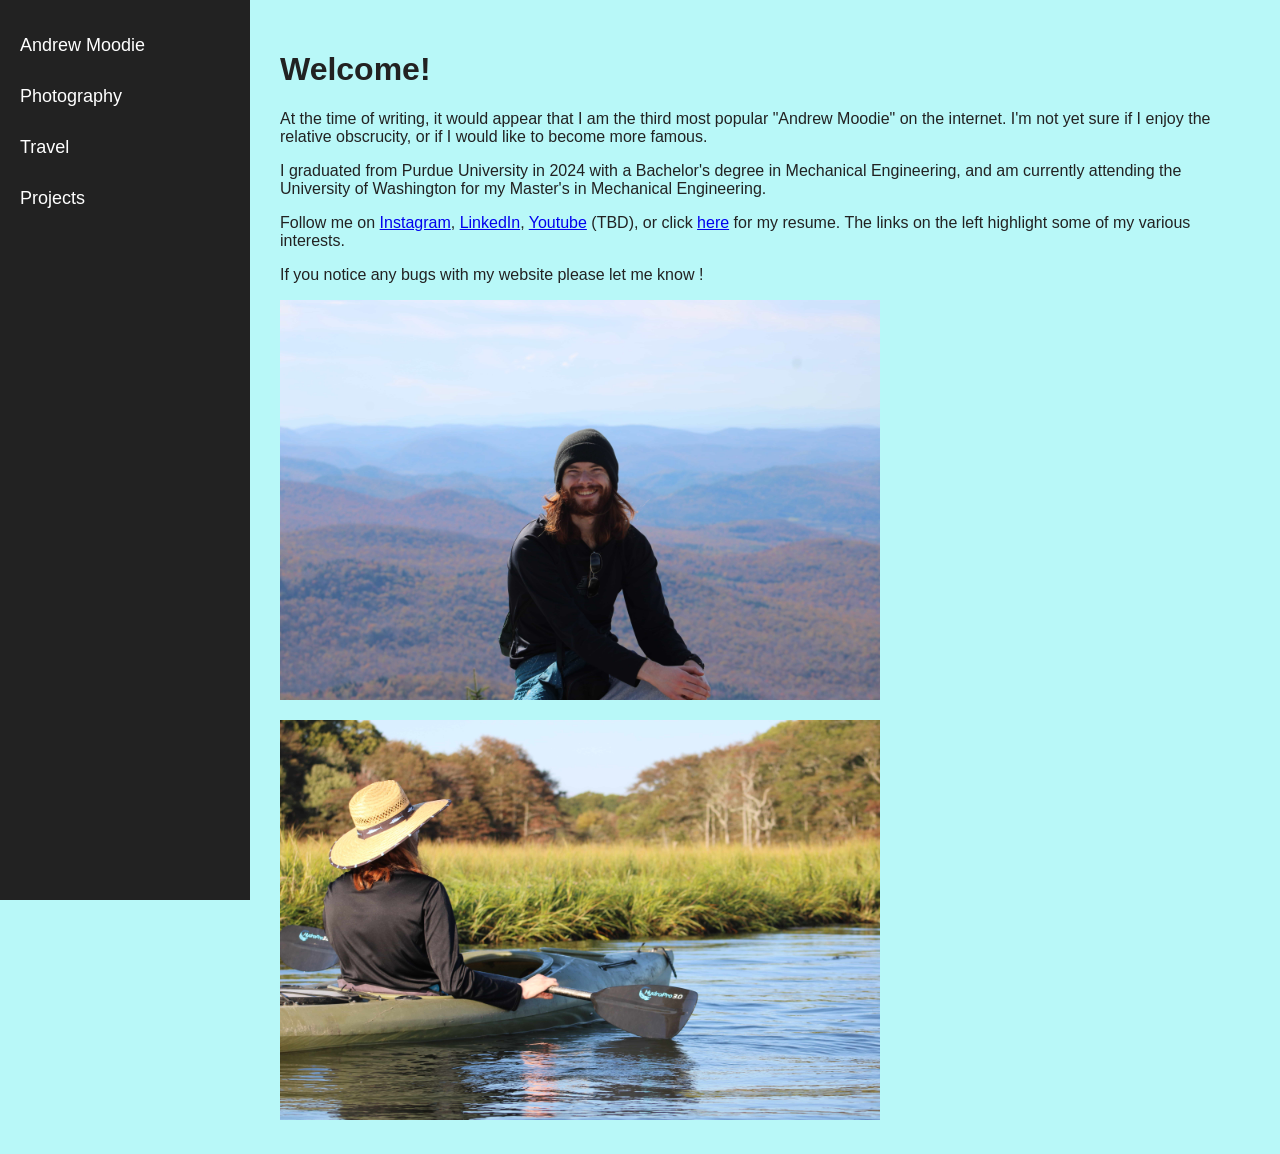
<file: index.html>
<!DOCTYPE html>
<html lang="en">
<head>
    <meta charset="UTF-8">
    <meta name="viewport" content="width=device-width, initial-scale=1.0">

    <style>
        /* Left navigation bar */
        .sidebar {
            position: fixed;
            left: 0;
            top: 0;
            width: 250px;
            height: 100vh;
            background-color: #222;
            padding-top: 20px;
            box-sizing: border-box;
        }

        /* Navigation links */
        .sidebar a {
            display: block;
            color: white;
            text-decoration: none;
            padding: 15px 20px;
            font-size: 18px;
        }

        /* Highlight links when the mouse is over them */
        .sidebar a:hover {
            background-color: #444;
            color: #4B89A6;
        }

        /* Main page content */
        .content {
            margin-left: 250px;
            padding: 30px;
        }
    </style>
</head>

<body>

    <!-- Left Navigation Bar -->
    <div class="sidebar">
        <a href="index.html" class="home-link active">Andrew Moodie</a>
        <a href="pages/photography.html">Photography</a>
        <a href="pages/travel.html">Travel</a>
        <a href="pages/projects.html">Projects</a>
    </div>

    
    <link
        rel="stylesheet"
        href="../style.css"
    >

    <!-- Main Content -->
    <div class="content">
        <h1>Welcome!</h1>
        <p style="margin-bottom: 15px"></p>
        <p style="margin-bottom: 15px"> At the time of writing, it would appear that I am the third most popular "Andrew Moodie" on the internet. 
            I'm not yet sure if I enjoy the relative obscrucity, or if I would like to become more famous. </p>
        <p style="margin-bottom: 15px"> I graduated from Purdue University in 2024 with a Bachelor's degree in Mechanical Engineering,
            and am currently attending the University of Washington for my Master's in Mechanical Engineering. </p>
        <p style="margin-bottom: 15px"> Follow me on <a href="https://instagram.com/magic_mapache">Instagram</a>, 
            <a href="https://linkedin.com/in/andrew-moodie-256782219">LinkedIn</a>, <a href="https://www.youtube.com/watch?v=dQw4w9WgXcQ&list=RDdQw4w9WgXcQ&start_radio=1">Youtube</a> (TBD),
                or click <a href="documents/moodieaResume11-16-25.pdf">here</a> for my resume. The links on the left highlight some of my various interests.
            </a>
        <p style="margin-bottom: 15px"> If you notice any bugs with my website please let me know !</p>
        </p>
        
        <picture>
            <source media="(max-width: 768px)" srcset="Photos/home1.jpg">
            <img height="400px" width="600px" src="Photos/home1.jpg";>
            <p style="margin-bottom: 15px"></p>
        </picture>
        
        <picture>
            <source media="(max-width: 768px)" srcset="Photos/home2.jpg">
            <img height="400px" width="600px" src="Photos/home2.jpg";>
        </picture>

    </div>

    <style> 

        body{
            background:#b8f8f8;
        }

    </style>

</body>
</html>
</file>
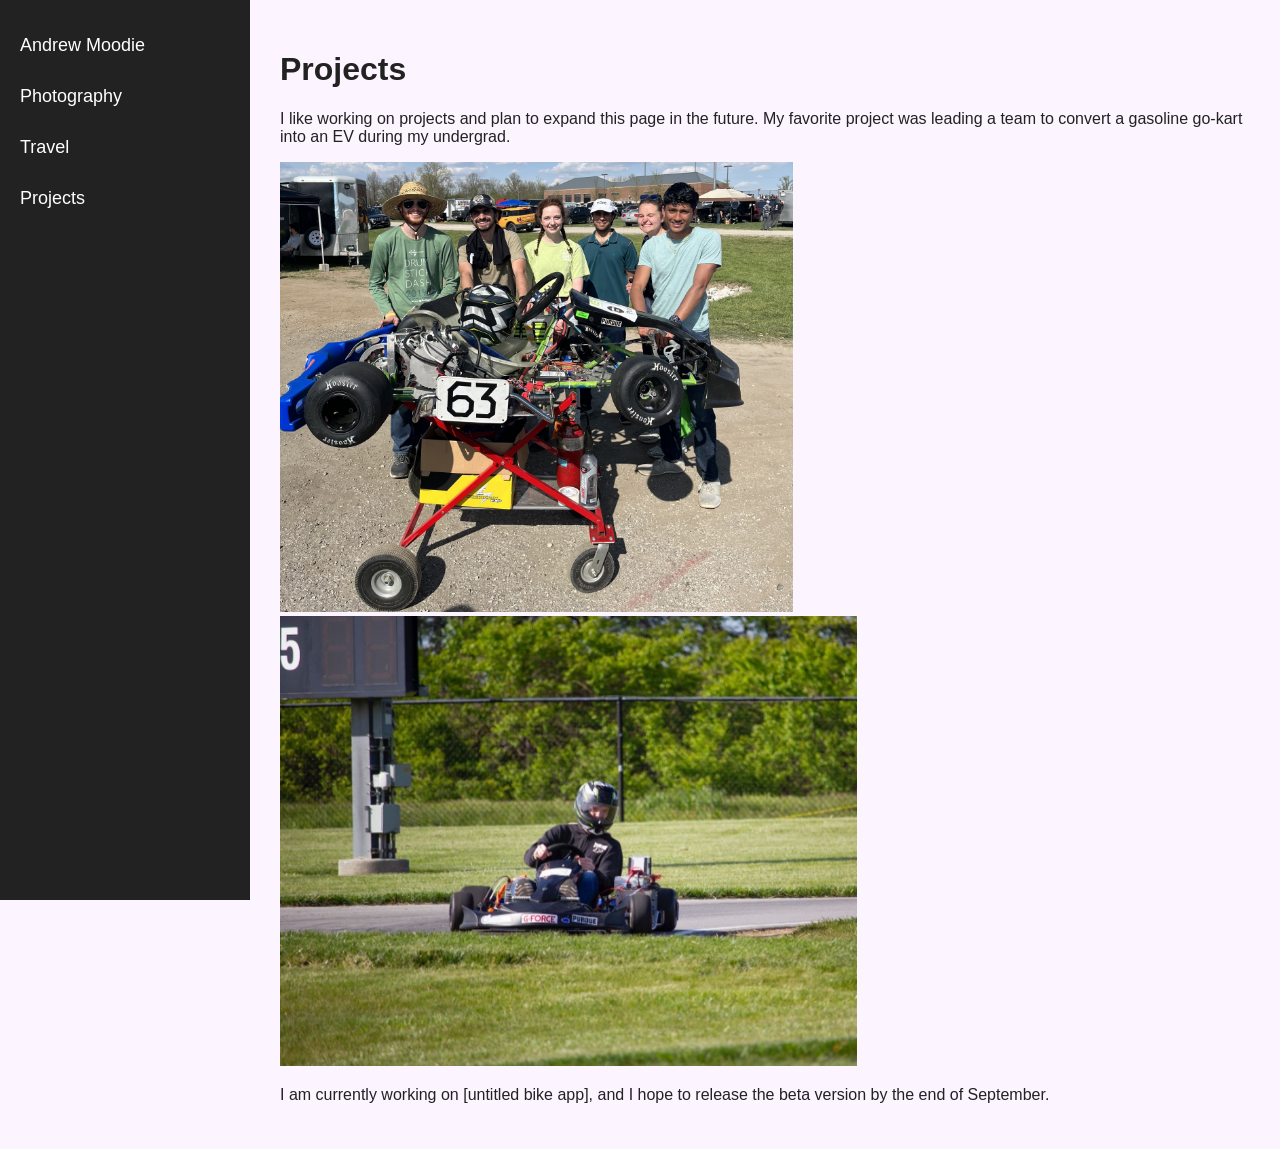
<file: pages/projects.html>
<!DOCTYPE html>
<html lang="en">
<head>
    <meta charset="UTF-8">
    <meta name="viewport" content="width=device-width, initial-scale=1.0">

    <style>
        /* Left navigation bar */
        .sidebar {
            position: fixed;
            left: 0;
            top: 0;
            width: 250px;
            height: 100vh;
            background-color: #222;
            padding-top: 20px;
            box-sizing: border-box;
        }

        /* Navigation links */
        .sidebar a {
            display: block;
            color: white;
            text-decoration: none;
            padding: 15px 20px;
            font-size: 18px;
        }

        /* Highlight links when the mouse is over them */
        .sidebar a:hover {
            background-color: #444;
            color: #4B89A6;
        }

        /* Main page content */
        .content {
            margin-left: 250px;
            padding: 30px;
        }
    </style>
</head>

<body>

   <!-- Left Navigation Bar -->
    <div class="sidebar">
        <a href="../index.html" class="home-link">Andrew Moodie</a>
        <a href="../pages/photography.html">Photography</a>
        <a href="../pages/travel.html" class="active">Travel</a>
        <a href="../pages/projects.html">Projects</a>
    </div>
    
    <link
        rel="stylesheet"
        href="../style.css"
    >

    <!-- Main Content -->
    <div class="content">
        <h1>Projects</h1>
        <p style="margin-bottom: 15px"></p>
        <p style="margin-bottom: 15px"> I like working on projects and plan to expand this page in the future. My favorite project was leading a team to convert a gasoline go-kart into an EV
            during my undergrad. 

        <p style="margin-bottom: 15px"></p>
        
        <img height="450px" width="513px" style="margin-right: 100px" src="../Photos/kart.jpg";>
        <!-- <p style="margin-top: 100px"></p> -->
        <img height="450px" width="577px" src="../Photos/kartRider.jpg";>

        <p style="margin-bottom: 15px"> I am currently working on [untitled bike app], and I hope to release the beta version by the end of September. 

    </div>

    <style> 

        body{
            background:#fcf4ff;
        }

    </style>

</body>
</html>
</file>
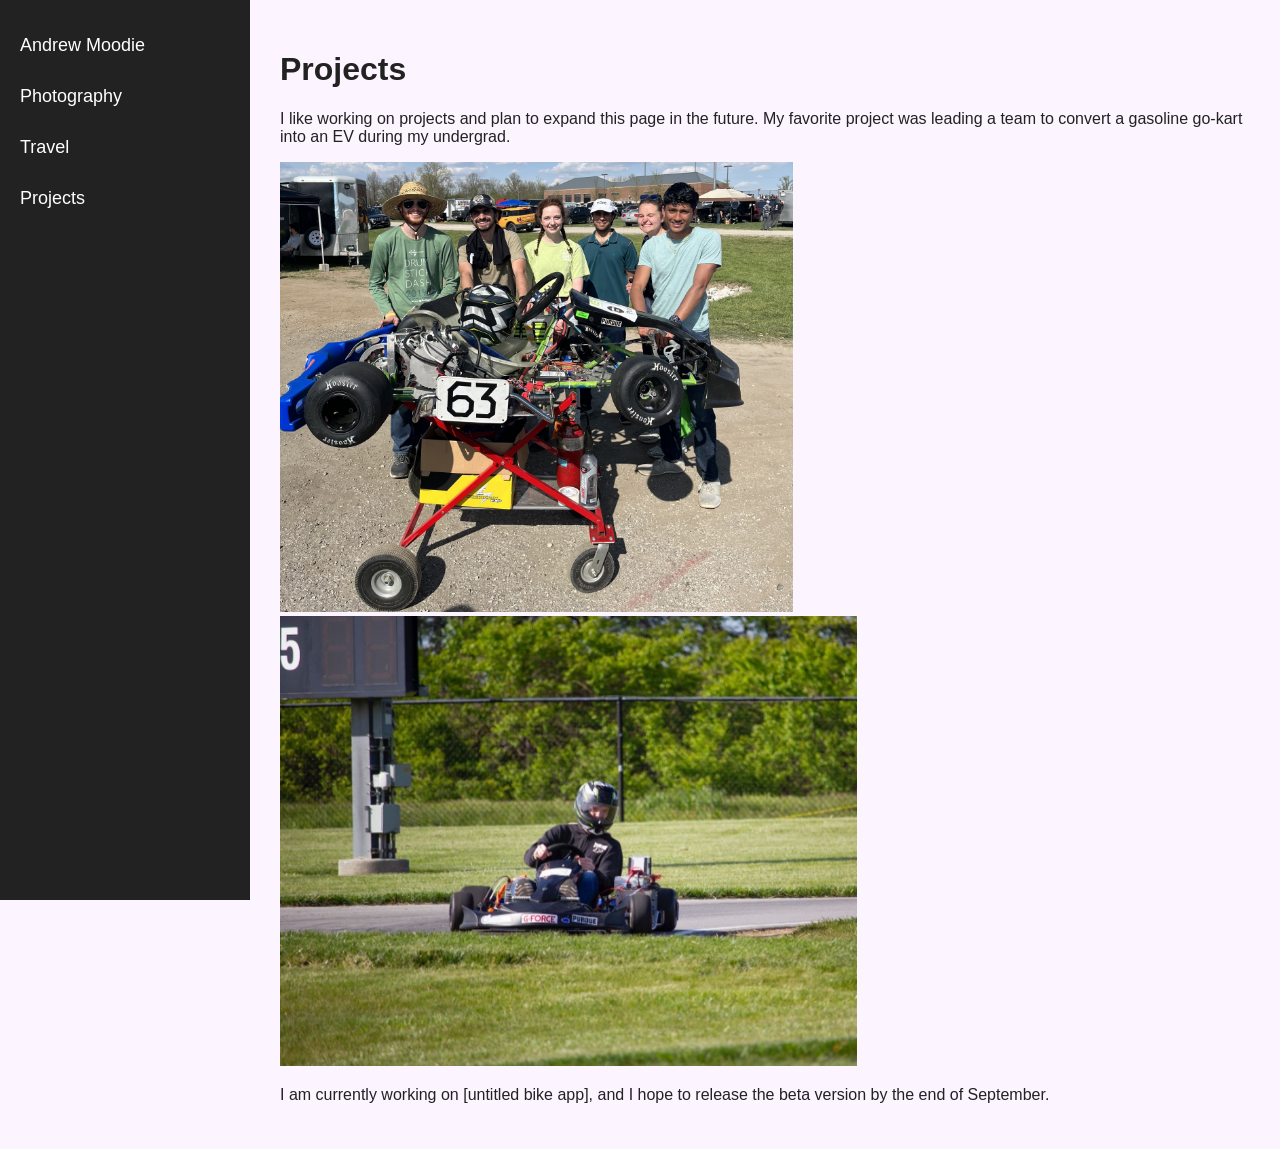
<file: Website/pages/projects.html>
<!DOCTYPE html>
<html lang="en">
<head>
    <meta charset="UTF-8">
    <meta name="viewport" content="width=device-width, initial-scale=1.0">

    <style>
        /* Left navigation bar */
        .sidebar {
            position: fixed;
            left: 0;
            top: 0;
            width: 250px;
            height: 100vh;
            background-color: #222;
            padding-top: 20px;
            box-sizing: border-box;
        }

        /* Navigation links */
        .sidebar a {
            display: block;
            color: white;
            text-decoration: none;
            padding: 15px 20px;
            font-size: 18px;
        }

        /* Highlight links when the mouse is over them */
        .sidebar a:hover {
            background-color: #444;
            color: #4B89A6;
        }

        /* Main page content */
        .content {
            margin-left: 250px;
            padding: 30px;
        }
    </style>
</head>

<body>

   <!-- Left Navigation Bar -->
    <div class="sidebar">
        <a href="../index.html">Andrew Moodie</a>
        <a href="../pages/photography.html">Photography</a>
        <a href="../pages/travel.html" class="home-link active">Travel</a>
        <a href="../pages/projects.html">Projects</a>
    </div>
    
    <link
        rel="stylesheet"
        href="../style.css"
    >

    <!-- Main Content -->
    <div class="content">
        <h1>Projects</h1>
        <p style="margin-bottom: 15px"></p>
        <p style="margin-bottom: 15px"> I like working on projects and plan to expand this page in the future. My favorite project was leading a team to convert a gasoline go-kart into an EV
            during my undergrad. 

        <p style="margin-bottom: 15px"></p>
        
        <img height="450px" width="513px" style="margin-right: 100px" src="../Photos/kart.jpg";>
        <!-- <p style="margin-top: 100px"></p> -->
        <img height="450px" width="577px" src="../Photos/kartRider.JPG";>

        <p style="margin-bottom: 15px"> I am currently working on [untitled bike app], and I hope to release the beta version by the end of September. 

    </div>

    <style> 

        body{
            background:#fcf4ff;
        }

    </style>

</body>
</html>
</file>
<file: style.css>
/* =========================================
   GENERAL PAGE
   ========================================= */

* {
    box-sizing: border-box;
}

body {
    margin: 0;
    font-family:
        Arial,
        Helvetica,
        sans-serif;
    background: #f4f4f4;
    color: #222;
}


.map-page {
    max-width: 1400px;

    margin: 0 auto;

    padding: 30px;
}


/* =========================================
   HEADER
   ========================================= */

header {
    text-align: center;

    margin-bottom: 30px;
}

header h1 {
    margin-bottom: 10px;
}

header p {
    color: #fdfdfd;
}


/* =========================================
   MAIN LAYOUT
   ========================================= */

.map-container {

    display: flex;

    gap: 30px;

    align-items: flex-start;
}


/* =========================================
   MAP
   ========================================= */

.map-wrapper {

    flex: 1;

    min-width: 0; /*necessary?*/

    background: white;

    border-radius: 10px;

    padding: 10px;

    box-shadow:
        0 2px 10px rgba(0, 0, 0, 0.1);
}


/*
    This is where us.svg gets inserted.
*/

#us-map-container {

    width: 100%;

    line-height: 0;
}


/*
    Make the SVG responsive.
*/

#us-map {

    width: 100%;

    height: auto;

    display: block;
}


/* =========================================
   STATES
   ========================================= */


/*
    Default state color
*/

#us-map .state {

    fill: #d9d9d9 /*important?*/;

    stroke: white;

    stroke-width: 1;

    cursor: pointer;

    transition:
        fill 0.2s ease,
        stroke 0.2s ease;
}


/*
    State being hovered over
*/

#us-map .state:hover {

    fill: #6baed6 !important;

    stroke: #333;

    stroke-width: 2;
}

#us-map .state:focus {

    outline: none;

  /*   fill: #6baed6 !important;

    stroke: #333;

    stroke-width: 2; */
}


/*
    Visited state
*/

#us-map .state.visited {

    fill: #66c2a5 !important;
}


/*
    Visited state being hovered over
*/

#us-map .state.visited:hover {

    fill: #66c2a5;
}


/*
    Washington D.C.

    Your SVG includes D.C., but we don't want
    it treated as one of the 50 states.
*/

#us-map #DC {

    display: none;
}


/* =========================================
   INFORMATION PANEL
   ========================================= */

.state-info {

    width: 350px;

    min-width: 300px;

    background: white;

    border-radius: 10px;

    overflow: hidden;

    box-shadow:
        0 2px 10px rgba(0, 0, 0, 0.1);

    position: sticky;

    top: 20px;
}


.state-info img {

    width: 100%;

    height: auto;/* 220px; */

    object-fit: cover;

    display: block;
}
/* =========================================
   PREVIEW IMAGE
   ========================================= */

.preview-image-container {

    width: 100%;

    background: #eee;

    overflow: hidden;

    line-height: 0;
}

#state-image {

    width: 100%;

    height: auto;

    display: block;


    opacity: 1;

    transform: scale(1);

    transition:
        opacity 0.3s ease,
        transform 0.3s ease;

    
    #state-image.image-changing {

        opacity: 0;

        transform: scale(0.97);
    }
}


/* =========================================
   STATE TEXT
   ========================================= */

.state-text {

    padding: 20px;
}


.state-text h2 {

    margin-top: 0;

    margin-bottom: 10px;
}


.state-text p {

    line-height: 1.6;
}


.click-instruction {

    font-size: 0.85rem;

    color: #777;

    border-top: 1px solid #ddd;

    padding-top: 15px;

    margin-top: 20px;
}


/* =========================================
   LEGEND
   ========================================= */

.map-legend {

    display: flex;

    justify-content: center;

    gap: 25px;

    margin-top: 15px;

    font-size: 0.9rem;
}


.map-legend div {

    display: flex;

    align-items: center;

    gap: 7px;
}


.legend-box {

    width: 18px;

    height: 18px;

    display: inline-block;

    border: 1px solid #aaa;
}

/* ==========================================
   FULL-SCREEN LIGHTBOX
   ========================================== */

.photo-lightbox {

    position: fixed;

    inset: 0;

    z-index: 1000;

    background:
        rgba(0, 0, 0, 0.9);

    display: flex;

    align-items: center;

    justify-content: center;

    padding: 60px;

    /*
        Hidden by default
    */

    opacity: 0;

    visibility: hidden;

    pointer-events: none;

    transition:
        opacity 0.3s ease,
        visibility 0.3s ease;
}


/*
    Visible lightbox
*/

.photo-lightbox.active {

    opacity: 1;

    visibility: visible;

    pointer-events: auto;
}


/* ==========================================
   LARGE IMAGE
   ========================================== */

.lightbox-content {

    position: relative;

    max-width: 90vw;

    max-height: 90vh;

    display: flex;

    flex-direction: column;

    align-items: center;

    justify-content: center;
}


#lightbox-image {

    /*
        Never make the image larger than
        the available screen.
    */

    max-width: 90vw;

    max-height: 82vh;

    width: auto;

    height: auto;

    display: block;

    /*
        VERY IMPORTANT:

        contain preserves the complete
        original photograph and aspect ratio.
    */

    object-fit: contain;

    border-radius: 20px;

    box-shadow:
        0 5px 30px rgba(0, 0, 0, 0.5);

    /*
        Starting state for the animation.
    */

    opacity: 0;

    transform: scale(0.92);

    transition:
        opacity 0.35s ease,
        transform 0.35s ease;
}


/*
    When the lightbox is active,
    animate the photograph into place.
*/

.photo-lightbox.active #lightbox-image {

    opacity: 1;

    transform: scale(1);
}


/* ==========================================
   CLOSE BUTTON
   ========================================== */

.lightbox-close {

    position: absolute;

    top: 20px;

    right: 25px;

    z-index: 1002;

    width: 50px;

    height: 50px;

    border: none;

    border-radius: 50%;

    background:
        rgba(255, 255, 255, 0.15);

    color: white;

    font-size: 35px;

    line-height: 45px;

    cursor: pointer;

    transition:
        background 0.2s ease,
        transform 0.2s ease;
}


.lightbox-close:hover {

    background:
        rgba(255, 255, 255, 0.30);

    transform: scale(1.05);
}


/* ==========================================
   PREVIOUS / NEXT BUTTONS
   ========================================== */

.lightbox-navigation {

    position: absolute;

    top: 50%;

    transform: translateY(-50%);

    z-index: 1002;

    width: 55px;

    height: 70px;

    border: none;

    border-radius: 8px;

    background:
        rgba(255, 255, 255, 0.15);

    color: white;

    font-size: 35px;

    cursor: pointer;

    transition:
        background 0.2s ease,
        transform 0.2s ease;
}


.lightbox-navigation:hover {

    background:
        rgba(255, 255, 255, 0.30);
}


.lightbox-prev {

    left: 25px;
}


.lightbox-next {

    right: 25px;
}


/* ==========================================
   CAPTION
   ========================================== */

.lightbox-caption {

    color: white;

    text-align: center;

    margin-top: 12px;

    font-size: 16px;

    max-width: 800px;
}


/* ==========================================
   PHOTO COUNTER
   ========================================== */

.lightbox-counter {

    position: absolute;

    bottom: 20px;

    left: 50%;

    transform: translateX(-50%);

    color: white;

    background:
        rgba(0, 0, 0, 0.5);

    padding: 6px 12px;

    border-radius: 20px;

    font-size: 14px;
}


/* ==========================================
   MOBILE
   ========================================== */

@media (max-width: 900px) {

    .map-container {

        flex-direction: column;
    }


    .map-wrapper {

        width: 100%;
    }


    .state-info {

        width: 100%;

        position: static;
    }


    .photo-lightbox {

        padding: 40px 15px;
    }


    #lightbox-image {

        max-width: 95vw;

        max-height: 80vh;
    }


    .lightbox-navigation {

        width: 45px;

        height: 55px;

        font-size: 28px;
    }


    .lightbox-prev {

        left: 8px;
    }


    .lightbox-next {

        right: 8px;
    }

}


/* ==========================================
   REDUCED MOTION ACCESSIBILITY
   ========================================== */

@media (prefers-reduced-motion: reduce) {

    #state-image,
    #lightbox-image,
    .photo-lightbox {

        transition: none;
    }

}

/* =========================================================
   PHOTOGRAPHY PAGE
   ========================================================= */


/* ==========================================
   BACKGROUND
   ========================================== */

.photography-page {

    margin: 0;

    min-height: 100vh;

    font-family:
        Arial,
        Helvetica,
        sans-serif;

    color: white;

    background-image:
        url("pages/background.jpg");

    background-size: cover;

    background-position: center;

   /*  background-attachment: fixed; */

    background-repeat: no-repeat;

}

@media screen and (max-width: 768px) {
    .photography-page {
        background-image: none;
        background: #033d3d;

    }
    
}


/*
    Dark translucent overlay.

    This makes the text and category cards
    easier to see without hiding the photograph.
*/

/* .background-overlay {

    position: absolute;

    top: 0;

    left: 0;

    width: 100%;

    height: 100%;

    inset: 0;

    background:
        rgba(0, 0, 0, 0.45);

    z-index: 10;

    pointer-events: none;

} */


/* ==========================================
   MAIN CONTAINER
   ========================================== */

.photography-container {

    position: relative;

    z-index: 1;

    min-height: 100vh;

    padding: 60px 40px;
}


/* ==========================================
   HEADER
   ========================================== */

.photography-header {

    text-align: center;

    margin-bottom: 50px;
}


.photography-header h1 {

    margin: 0 0 10px;

    font-size: 3rem;

    font-weight: 600;

    text-shadow:
        0 2px 10px rgba(0, 0, 0, 0.6);
}


.photography-header p {

    margin: 0;

    font-size: 1.1rem;

    opacity: 0.9;
}

/* ==========================================
   VIDEO
   ========================================== */

   .snail-header {

    text-align: center;

    margin-bottom: 50px;
}


.snail-header h1 {

    margin: 75px 0 30px;

    font-size: 2.25rem;

    font-weight: 600;

    text-shadow:
        0 2px 10px rgba(0, 0, 0, 0.6);
}


.snail-header p {

    margin: 0;

    font-size: 1rem;

    opacity: 0.9;
}

.snail-header video {
    display: block;
    width: min(600px, 100%);
    height: auto;
    margin: 0 auto;
}


/* ==========================================
   CATEGORY GRID
   ========================================== */

.category-grid {

    max-width: 1300px;

    margin: 0 auto;

    display: grid;

    grid-template-columns:
        repeat(5, 1fr);

    gap: 20px;
}


/* ==========================================
   CATEGORY CARD
   ========================================== */

.category-card {

    position: relative;

    aspect-ratio: 3 / 4;

    overflow: hidden;

    border-radius: 12px;

    cursor: pointer;

    background: #222;

    box-shadow:
        0 5px 20px
        rgba(0, 0, 0, 0.4);

    transition:
        transform 0.3s ease,
        box-shadow 0.3s ease;
}


/*
    Hover effect
*/

.category-card:hover {

    transform:
        translateY(-8px)
        scale(1.02);

    box-shadow:
        0 12px 30px
        rgba(0, 0, 0, 0.55);
}


/* ==========================================
   CATEGORY COVER IMAGE
   ========================================== */

.category-card img {

    width: 100%;

    height: 100%;

    object-fit: cover;

    display: block;

    transition:
        transform 0.5s ease;
}


/*
    Zoom photograph when hovering
*/

.category-card:hover img {

    transform: scale(1.08);
}


/* ==========================================
   CATEGORY GRADIENT
   ========================================== */

.category-card::after {

    content: "";

    position: absolute;

    inset: 0;

    background:
        linear-gradient(
            to top,
            rgba(0, 0, 0, 0.75),
            rgba(0, 0, 0, 0.05)
        );

    pointer-events: none;
}


/* ==========================================
   CATEGORY TITLE
   ========================================== */

.category-title {

    position: absolute;

    z-index: 2;

    left: 20px;

    bottom: 20px;

    margin: 0;

    color: white;

    font-size: 1.7rem;

    font-weight: 500;

    text-shadow:
        0 2px 5px rgba(0, 0, 0, 0.7);
}


/* ==========================================
   FULLSCREEN LIGHTBOX
   ========================================== */

.photo-lightbox {

    position: fixed;

    inset: 0;

    z-index: 1000;

    background:
        rgba(0, 0, 0, 0.94);

    display: flex;

    align-items: center;

    justify-content: center;

    padding: 40px;

    opacity: 0;

    visibility: hidden;

    pointer-events: none;

    transition:
        opacity 0.35s ease,
        visibility 0.35s ease;

}


/*
    Active gallery
*/

.photo-lightbox.active {

    opacity: 1;

    visibility: visible;

    pointer-events: auto;

}


/* ==========================================
   LIGHTBOX CONTENT
   ========================================== */

.lightbox-content {

    width: 100%;

    max-width: 1200px;

    max-height: 95vh;

    display: flex;

    flex-direction: column;

    align-items: center;

    justify-content: center;
}


/* ==========================================
   CATEGORY TITLE
   ========================================== */

.lightbox-category {

    margin: 0 0 15px;

    color: white;

    font-size: 1.7rem;

    font-weight: 400;

    text-align: center;
}


/* ==========================================
   IMAGE CONTAINER
   ========================================== */

.lightbox-image-container {

    max-width: 90vw;

    max-height: 65vh;

    display: flex;

    align-items: center;

    justify-content: center;
}


/* ==========================================
   LARGE PHOTOGRAPH
   ========================================== */

#lightbox-image {

    max-width: 90vw;

    max-height: 65vh;

    width: auto;

    height: auto;

    display: block;

    object-fit: contain;

    border-radius: 4px;

    box-shadow:
        0 5px 35px
        rgba(0, 0, 0, 0.6);

    opacity: 0;

    transform:
        scale(0.94);

    transition:
        opacity 0.3s ease,
        transform 0.3s ease;
}


/*
    Image appears after loading
*/

.photo-lightbox.active #lightbox-image {

    opacity: 1;

    transform:
        scale(1);
}


/* ==========================================
   PHOTO INFORMATION
   ========================================== */

.photo-information {

    width: 100%;

    max-width: 900px;

    margin-top: 15px;

    color: white;

    background:
        rgba(255, 255, 255, 0.08);

    border-radius: 8px;

    padding: 15px 20px;

    backdrop-filter: blur(8px);
}


/* ==========================================
   EXIF INFORMATION
   ========================================== */

.exif-information {

    display: flex;

    flex-wrap: wrap;

    justify-content: center;

    gap: 20px;

    padding-bottom: 12px;

    border-bottom:
        1px solid
        rgba(255, 255, 255, 0.2);
}


/* Individual EXIF item */

.exif-item {

    display: flex;

    flex-direction: column;

    align-items: center;

    min-width: 90px;
}


/* EXIF label */

.exif-label {

    font-size: 0.7rem;

    text-transform: uppercase;

    letter-spacing: 1px;

    color:
        rgba(255, 255, 255, 0.6);

    margin-bottom: 4px;
}


/* EXIF value */

.exif-value {

    font-size: 0.9rem;

    color: white;

    text-align: center;
}


/* ==========================================
   DESCRIPTION
   ========================================== */

.photo-description {

    padding-top: 10px;

    text-align: center;
}


.photo-description p {

    margin: 0;

    line-height: 1.6;

    font-size: 0.95rem;
}


/* ==========================================
   CLOSE BUTTON
   ========================================== */

.lightbox-close {

    position: absolute;

    top: 20px;

    right: 25px;

    z-index: 1002;

    width: 50px;

    height: 50px;

    border: none;

    border-radius: 50%;

    background:
        rgba(255, 255, 255, 0.12);

    color: white;

    font-size: 35px;

    line-height: 45px;

    cursor: pointer;

    transition:
        background 0.2s ease,
        transform 0.2s ease;
}


.lightbox-close:hover {

    background:
        rgba(255, 255, 255, 0.25);

    transform:
        scale(1.05);
}


/* ==========================================
   PREVIOUS / NEXT
   ========================================== */

.lightbox-navigation {

    position: absolute;

    top: 50%;

    transform:
        translateY(-50%);

    z-index: 1002;

    width: 55px;

    height: 70px;

    border: none;

    border-radius: 8px;

    background:
        rgba(255, 255, 255, 0.12);

    color: white;

    font-size: 35px;

    cursor: pointer;

    transition:
        background 0.2s ease,
        transform 0.2s ease;
}


.lightbox-navigation:hover {

    background:
        rgba(255, 255, 255, 0.25);
}


.lightbox-prev {

    left: 20px;
}


.lightbox-next {

    right: 20px;
}


/* ==========================================
   PHOTO COUNTER
   ========================================== */

.lightbox-counter {

    margin-top: 8px;

    color:
        rgba(255, 255, 255, 0.7);

    font-size: 0.8rem;
}


/* ==========================================
   MOBILE
   ========================================== */

@media (max-width: 1100px) {

    .category-grid {

        grid-template-columns:
            repeat(3, 1fr);

    }

}


@media (max-width: 700px) {

    .photography-container {

        padding: 40px 20px;

    }


    .photography-header h1 {

        font-size: 2.3rem;

    }


    .category-grid {

        grid-template-columns:
            repeat(2, 1fr);

        gap: 15px;

    }


    .category-title {

        font-size: 1.3rem;

        left: 15px;

        bottom: 15px;

    }


    .photo-lightbox {

        padding:
            30px 10px;

    }


    #lightbox-image {

        max-width: 95vw;

        max-height: 55vh;

    }


    .photo-information {

        max-width: 95vw;

        padding: 12px;

    }


    .exif-information {

        gap: 12px;

    }


    .exif-item {

        min-width: 75px;

    }


    .lightbox-navigation {

        width: 40px;

        height: 55px;

        font-size: 25px;

    }


    .lightbox-prev {

        left: 5px;

    }


    .lightbox-next {

        right: 5px;

    }

}


@media (max-width: 450px) {

    .category-grid {

        grid-template-columns:
            1fr;

    }


    .category-card {

        aspect-ratio:
            16 / 9;

    }


    #lightbox-image {

        max-height: 45vh;

    }

}


/* ==========================================
   REDUCED MOTION
   ========================================== */

@media (prefers-reduced-motion: reduce) {

    .category-card,
    .category-card img,
    .photo-lightbox,
    #lightbox-image {

        transition: none;

    }

}

/* ==========================================
   MOBILE NAVIGATION
   ========================================== */

@media (max-width: 700px) {

    .sidebar {
        position: relative;
        width: 100%;
        height: auto;
        display: flex;
        flex-wrap: wrap;
        justify-content: center;
        padding-top: 0;
    }

    .sidebar a {
        padding: 12px 10px;
        font-size: 16px;
        text-align: center;
    }

    .sidebar .home-link {
        width: 100%;
        font-size: 20px;
        padding: 12px 10px;
    }

    .content {
        margin-left: 0;
        padding: 20px;
    }

        .content img {
        max-width: 100%;
        height: auto;    
    }
}

.mobile-map-alert {
    display: none;
}

@media screen and (max-width: 600px) {
    .mobile-map-alert {
        display: block;
    }
}
</file>
<file: Website/style.css>
/* =========================================
   GENERAL PAGE
   ========================================= */

* {
    box-sizing: border-box;
}

body {
    margin: 0;
    font-family:
        Arial,
        Helvetica,
        sans-serif;
    background: #f4f4f4;
    color: #222;
}


.map-page {
    max-width: 1400px;

    margin: 0 auto;

    padding: 30px;
}


/* =========================================
   HEADER
   ========================================= */

header {
    text-align: center;

    margin-bottom: 30px;
}

header h1 {
    margin-bottom: 10px;
}

header p {
    color: #fdfdfd;
}


/* =========================================
   MAIN LAYOUT
   ========================================= */

.map-container {

    display: flex;

    gap: 30px;

    align-items: flex-start;
}


/* =========================================
   MAP
   ========================================= */

.map-wrapper {

    flex: 1;

    min-width: 0; /*necessary?*/

    background: white;

    border-radius: 10px;

    padding: 10px;

    box-shadow:
        0 2px 10px rgba(0, 0, 0, 0.1);
}


/*
    This is where us.svg gets inserted.
*/

#us-map-container {

    width: 100%;

    line-height: 0;
}


/*
    Make the SVG responsive.
*/

#us-map {

    width: 100%;

    height: auto;

    display: block;
}


/* =========================================
   STATES
   ========================================= */


/*
    Default state color
*/

#us-map .state {

    fill: #d9d9d9 /*important?*/;

    stroke: white;

    stroke-width: 1;

    cursor: pointer;

    transition:
        fill 0.2s ease,
        stroke 0.2s ease;
}


/*
    State being hovered over
*/

#us-map .state:hover {

    fill: #6baed6 !important;

    stroke: #333;

    stroke-width: 2;
}

#us-map .state:focus {

    outline: none;

  /*   fill: #6baed6 !important;

    stroke: #333;

    stroke-width: 2; */
}


/*
    Visited state
*/

#us-map .state.visited {

    fill: #66c2a5 !important;
}


/*
    Visited state being hovered over
*/

#us-map .state.visited:hover {

    fill: #66c2a5;
}


/*
    Washington D.C.

    Your SVG includes D.C., but we don't want
    it treated as one of the 50 states.
*/

#us-map #DC {

    display: none;
}


/* =========================================
   INFORMATION PANEL
   ========================================= */

.state-info {

    width: 350px;

    min-width: 300px;

    background: white;

    border-radius: 10px;

    overflow: hidden;

    box-shadow:
        0 2px 10px rgba(0, 0, 0, 0.1);

    position: sticky;

    top: 20px;
}


.state-info img {

    width: 100%;

    height: auto;/* 220px; */

    object-fit: cover;

    display: block;
}
/* =========================================
   PREVIEW IMAGE
   ========================================= */

.preview-image-container {

    width: 100%;

    background: #eee;

    overflow: hidden;

    line-height: 0;
}

#state-image {

    width: 100%;

    height: auto;

    display: block;


    opacity: 1;

    transform: scale(1);

    transition:
        opacity 0.3s ease,
        transform 0.3s ease;

    
    #state-image.image-changing {

        opacity: 0;

        transform: scale(0.97);
    }
}


/* =========================================
   STATE TEXT
   ========================================= */

.state-text {

    padding: 20px;
}


.state-text h2 {

    margin-top: 0;

    margin-bottom: 10px;
}


.state-text p {

    line-height: 1.6;
}


.click-instruction {

    font-size: 0.85rem;

    color: #777;

    border-top: 1px solid #ddd;

    padding-top: 15px;

    margin-top: 20px;
}


/* =========================================
   LEGEND
   ========================================= */

.map-legend {

    display: flex;

    justify-content: center;

    gap: 25px;

    margin-top: 15px;

    font-size: 0.9rem;
}


.map-legend div {

    display: flex;

    align-items: center;

    gap: 7px;
}


.legend-box {

    width: 18px;

    height: 18px;

    display: inline-block;

    border: 1px solid #aaa;
}

/* ==========================================
   FULL-SCREEN LIGHTBOX
   ========================================== */

.photo-lightbox {

    position: fixed;

    inset: 0;

    z-index: 1000;

    background:
        rgba(0, 0, 0, 0.9);

    display: flex;

    align-items: center;

    justify-content: center;

    padding: 60px;

    /*
        Hidden by default
    */

    opacity: 0;

    visibility: hidden;

    pointer-events: none;

    transition:
        opacity 0.3s ease,
        visibility 0.3s ease;
}


/*
    Visible lightbox
*/

.photo-lightbox.active {

    opacity: 1;

    visibility: visible;

    pointer-events: auto;
}


/* ==========================================
   LARGE IMAGE
   ========================================== */

.lightbox-content {

    position: relative;

    max-width: 90vw;

    max-height: 90vh;

    display: flex;

    flex-direction: column;

    align-items: center;

    justify-content: center;
}


#lightbox-image {

    /*
        Never make the image larger than
        the available screen.
    */

    max-width: 90vw;

    max-height: 82vh;

    width: auto;

    height: auto;

    display: block;

    /*
        VERY IMPORTANT:

        contain preserves the complete
        original photograph and aspect ratio.
    */

    object-fit: contain;

    border-radius: 20px;

    box-shadow:
        0 5px 30px rgba(0, 0, 0, 0.5);

    /*
        Starting state for the animation.
    */

    opacity: 0;

    transform: scale(0.92);

    transition:
        opacity 0.35s ease,
        transform 0.35s ease;
}


/*
    When the lightbox is active,
    animate the photograph into place.
*/

.photo-lightbox.active #lightbox-image {

    opacity: 1;

    transform: scale(1);
}


/* ==========================================
   CLOSE BUTTON
   ========================================== */

.lightbox-close {

    position: absolute;

    top: 20px;

    right: 25px;

    z-index: 1002;

    width: 50px;

    height: 50px;

    border: none;

    border-radius: 50%;

    background:
        rgba(255, 255, 255, 0.15);

    color: white;

    font-size: 35px;

    line-height: 45px;

    cursor: pointer;

    transition:
        background 0.2s ease,
        transform 0.2s ease;
}


.lightbox-close:hover {

    background:
        rgba(255, 255, 255, 0.30);

    transform: scale(1.05);
}


/* ==========================================
   PREVIOUS / NEXT BUTTONS
   ========================================== */

.lightbox-navigation {

    position: absolute;

    top: 50%;

    transform: translateY(-50%);

    z-index: 1002;

    width: 55px;

    height: 70px;

    border: none;

    border-radius: 8px;

    background:
        rgba(255, 255, 255, 0.15);

    color: white;

    font-size: 35px;

    cursor: pointer;

    transition:
        background 0.2s ease,
        transform 0.2s ease;
}


.lightbox-navigation:hover {

    background:
        rgba(255, 255, 255, 0.30);
}


.lightbox-prev {

    left: 25px;
}


.lightbox-next {

    right: 25px;
}


/* ==========================================
   CAPTION
   ========================================== */

.lightbox-caption {

    color: white;

    text-align: center;

    margin-top: 12px;

    font-size: 16px;

    max-width: 800px;
}


/* ==========================================
   PHOTO COUNTER
   ========================================== */

.lightbox-counter {

    position: absolute;

    bottom: 20px;

    left: 50%;

    transform: translateX(-50%);

    color: white;

    background:
        rgba(0, 0, 0, 0.5);

    padding: 6px 12px;

    border-radius: 20px;

    font-size: 14px;
}


/* ==========================================
   MOBILE
   ========================================== */

@media (max-width: 900px) {

    .map-container {

        flex-direction: column;
    }


    .map-wrapper {

        width: 100%;
    }


    .state-info {

        width: 100%;

        position: static;
    }


    .photo-lightbox {

        padding: 40px 15px;
    }


    #lightbox-image {

        max-width: 95vw;

        max-height: 80vh;
    }


    .lightbox-navigation {

        width: 45px;

        height: 55px;

        font-size: 28px;
    }


    .lightbox-prev {

        left: 8px;
    }


    .lightbox-next {

        right: 8px;
    }

}


/* ==========================================
   REDUCED MOTION ACCESSIBILITY
   ========================================== */

@media (prefers-reduced-motion: reduce) {

    #state-image,
    #lightbox-image,
    .photo-lightbox {

        transition: none;
    }

}

/* =========================================================
   PHOTOGRAPHY PAGE
   ========================================================= */


/* ==========================================
   BACKGROUND
   ========================================== */

.photography-page {

    margin: 0;

    min-height: 100vh;

    font-family:
        Arial,
        Helvetica,
        sans-serif;

    color: white;

    background-image:
        url("pages/background.JPG");

    background-size: cover;

    background-position: center;

   /*  background-attachment: fixed; */

    background-repeat: no-repeat;

}


/*
    Dark translucent overlay.

    This makes the text and category cards
    easier to see without hiding the photograph.
*/

/* .background-overlay {

    position: absolute;

    top: 0;

    left: 0;

    width: 100%;

    height: 100%;

    inset: 0;

    background:
        rgba(0, 0, 0, 0.45);

    z-index: 10;

    pointer-events: none;

} */


/* ==========================================
   MAIN CONTAINER
   ========================================== */

.photography-container {

    position: relative;

    z-index: 1;

    min-height: 100vh;

    padding: 60px 40px;
}


/* ==========================================
   HEADER
   ========================================== */

.photography-header {

    text-align: center;

    margin-bottom: 50px;
}


.photography-header h1 {

    margin: 0 0 10px;

    font-size: 3rem;

    font-weight: 600;

    text-shadow:
        0 2px 10px rgba(0, 0, 0, 0.6);
}


.photography-header p {

    margin: 0;

    font-size: 1.1rem;

    opacity: 0.9;
}

/* ==========================================
   VIDEO
   ========================================== */

   .snail-header {

    text-align: center;

    margin-bottom: 50px;
}


.snail-header h1 {

    margin: 75px 0 30px;

    font-size: 2.25rem;

    font-weight: 600;

    text-shadow:
        0 2px 10px rgba(0, 0, 0, 0.6);
}


.snail-header p {

    margin: 0;

    font-size: 1rem;

    opacity: 0.9;
}


/* ==========================================
   CATEGORY GRID
   ========================================== */

.category-grid {

    max-width: 1300px;

    margin: 0 auto;

    display: grid;

    grid-template-columns:
        repeat(5, 1fr);

    gap: 20px;
}


/* ==========================================
   CATEGORY CARD
   ========================================== */

.category-card {

    position: relative;

    aspect-ratio: 3 / 4;

    overflow: hidden;

    border-radius: 12px;

    cursor: pointer;

    background: #222;

    box-shadow:
        0 5px 20px
        rgba(0, 0, 0, 0.4);

    transition:
        transform 0.3s ease,
        box-shadow 0.3s ease;
}


/*
    Hover effect
*/

.category-card:hover {

    transform:
        translateY(-8px)
        scale(1.02);

    box-shadow:
        0 12px 30px
        rgba(0, 0, 0, 0.55);
}


/* ==========================================
   CATEGORY COVER IMAGE
   ========================================== */

.category-card img {

    width: 100%;

    height: 100%;

    object-fit: cover;

    display: block;

    transition:
        transform 0.5s ease;
}


/*
    Zoom photograph when hovering
*/

.category-card:hover img {

    transform: scale(1.08);
}


/* ==========================================
   CATEGORY GRADIENT
   ========================================== */

.category-card::after {

    content: "";

    position: absolute;

    inset: 0;

    background:
        linear-gradient(
            to top,
            rgba(0, 0, 0, 0.75),
            rgba(0, 0, 0, 0.05)
        );

    pointer-events: none;
}


/* ==========================================
   CATEGORY TITLE
   ========================================== */

.category-title {

    position: absolute;

    z-index: 2;

    left: 20px;

    bottom: 20px;

    margin: 0;

    color: white;

    font-size: 1.7rem;

    font-weight: 500;

    text-shadow:
        0 2px 5px rgba(0, 0, 0, 0.7);
}


/* ==========================================
   FULLSCREEN LIGHTBOX
   ========================================== */

.photo-lightbox {

    position: fixed;

    inset: 0;

    z-index: 1000;

    background:
        rgba(0, 0, 0, 0.94);

    display: flex;

    align-items: center;

    justify-content: center;

    padding: 40px;

    opacity: 0;

    visibility: hidden;

    pointer-events: none;

    transition:
        opacity 0.35s ease,
        visibility 0.35s ease;

}


/*
    Active gallery
*/

.photo-lightbox.active {

    opacity: 1;

    visibility: visible;

    pointer-events: auto;

}


/* ==========================================
   LIGHTBOX CONTENT
   ========================================== */

.lightbox-content {

    width: 100%;

    max-width: 1200px;

    max-height: 95vh;

    display: flex;

    flex-direction: column;

    align-items: center;

    justify-content: center;
}


/* ==========================================
   CATEGORY TITLE
   ========================================== */

.lightbox-category {

    margin: 0 0 15px;

    color: white;

    font-size: 1.7rem;

    font-weight: 400;

    text-align: center;
}


/* ==========================================
   IMAGE CONTAINER
   ========================================== */

.lightbox-image-container {

    max-width: 90vw;

    max-height: 65vh;

    display: flex;

    align-items: center;

    justify-content: center;
}


/* ==========================================
   LARGE PHOTOGRAPH
   ========================================== */

#lightbox-image {

    max-width: 90vw;

    max-height: 65vh;

    width: auto;

    height: auto;

    display: block;

    object-fit: contain;

    border-radius: 4px;

    box-shadow:
        0 5px 35px
        rgba(0, 0, 0, 0.6);

    opacity: 0;

    transform:
        scale(0.94);

    transition:
        opacity 0.3s ease,
        transform 0.3s ease;
}


/*
    Image appears after loading
*/

.photo-lightbox.active #lightbox-image {

    opacity: 1;

    transform:
        scale(1);
}


/* ==========================================
   PHOTO INFORMATION
   ========================================== */

.photo-information {

    width: 100%;

    max-width: 900px;

    margin-top: 15px;

    color: white;

    background:
        rgba(255, 255, 255, 0.08);

    border-radius: 8px;

    padding: 15px 20px;

    backdrop-filter: blur(8px);
}


/* ==========================================
   EXIF INFORMATION
   ========================================== */

.exif-information {

    display: flex;

    flex-wrap: wrap;

    justify-content: center;

    gap: 20px;

    padding-bottom: 12px;

    border-bottom:
        1px solid
        rgba(255, 255, 255, 0.2);
}


/* Individual EXIF item */

.exif-item {

    display: flex;

    flex-direction: column;

    align-items: center;

    min-width: 90px;
}


/* EXIF label */

.exif-label {

    font-size: 0.7rem;

    text-transform: uppercase;

    letter-spacing: 1px;

    color:
        rgba(255, 255, 255, 0.6);

    margin-bottom: 4px;
}


/* EXIF value */

.exif-value {

    font-size: 0.9rem;

    color: white;

    text-align: center;
}


/* ==========================================
   DESCRIPTION
   ========================================== */

.photo-description {

    padding-top: 10px;

    text-align: center;
}


.photo-description p {

    margin: 0;

    line-height: 1.6;

    font-size: 0.95rem;
}


/* ==========================================
   CLOSE BUTTON
   ========================================== */

.lightbox-close {

    position: absolute;

    top: 20px;

    right: 25px;

    z-index: 1002;

    width: 50px;

    height: 50px;

    border: none;

    border-radius: 50%;

    background:
        rgba(255, 255, 255, 0.12);

    color: white;

    font-size: 35px;

    line-height: 45px;

    cursor: pointer;

    transition:
        background 0.2s ease,
        transform 0.2s ease;
}


.lightbox-close:hover {

    background:
        rgba(255, 255, 255, 0.25);

    transform:
        scale(1.05);
}


/* ==========================================
   PREVIOUS / NEXT
   ========================================== */

.lightbox-navigation {

    position: absolute;

    top: 50%;

    transform:
        translateY(-50%);

    z-index: 1002;

    width: 55px;

    height: 70px;

    border: none;

    border-radius: 8px;

    background:
        rgba(255, 255, 255, 0.12);

    color: white;

    font-size: 35px;

    cursor: pointer;

    transition:
        background 0.2s ease,
        transform 0.2s ease;
}


.lightbox-navigation:hover {

    background:
        rgba(255, 255, 255, 0.25);
}


.lightbox-prev {

    left: 20px;
}


.lightbox-next {

    right: 20px;
}


/* ==========================================
   PHOTO COUNTER
   ========================================== */

.lightbox-counter {

    margin-top: 8px;

    color:
        rgba(255, 255, 255, 0.7);

    font-size: 0.8rem;
}


/* ==========================================
   MOBILE
   ========================================== */

@media (max-width: 1100px) {

    .category-grid {

        grid-template-columns:
            repeat(3, 1fr);

    }

}


@media (max-width: 700px) {

    .photography-container {

        padding: 40px 20px;

    }


    .photography-header h1 {

        font-size: 2.3rem;

    }


    .category-grid {

        grid-template-columns:
            repeat(2, 1fr);

        gap: 15px;

    }


    .category-title {

        font-size: 1.3rem;

        left: 15px;

        bottom: 15px;

    }


    .photo-lightbox {

        padding:
            30px 10px;

    }


    #lightbox-image {

        max-width: 95vw;

        max-height: 55vh;

    }


    .photo-information {

        max-width: 95vw;

        padding: 12px;

    }


    .exif-information {

        gap: 12px;

    }


    .exif-item {

        min-width: 75px;

    }


    .lightbox-navigation {

        width: 40px;

        height: 55px;

        font-size: 25px;

    }


    .lightbox-prev {

        left: 5px;

    }


    .lightbox-next {

        right: 5px;

    }

}


@media (max-width: 450px) {

    .category-grid {

        grid-template-columns:
            1fr;

    }


    .category-card {

        aspect-ratio:
            16 / 9;

    }


    #lightbox-image {

        max-height: 45vh;

    }

}


/* ==========================================
   REDUCED MOTION
   ========================================== */

@media (prefers-reduced-motion: reduce) {

    .category-card,
    .category-card img,
    .photo-lightbox,
    #lightbox-image {

        transition: none;

    }

}
</file>
